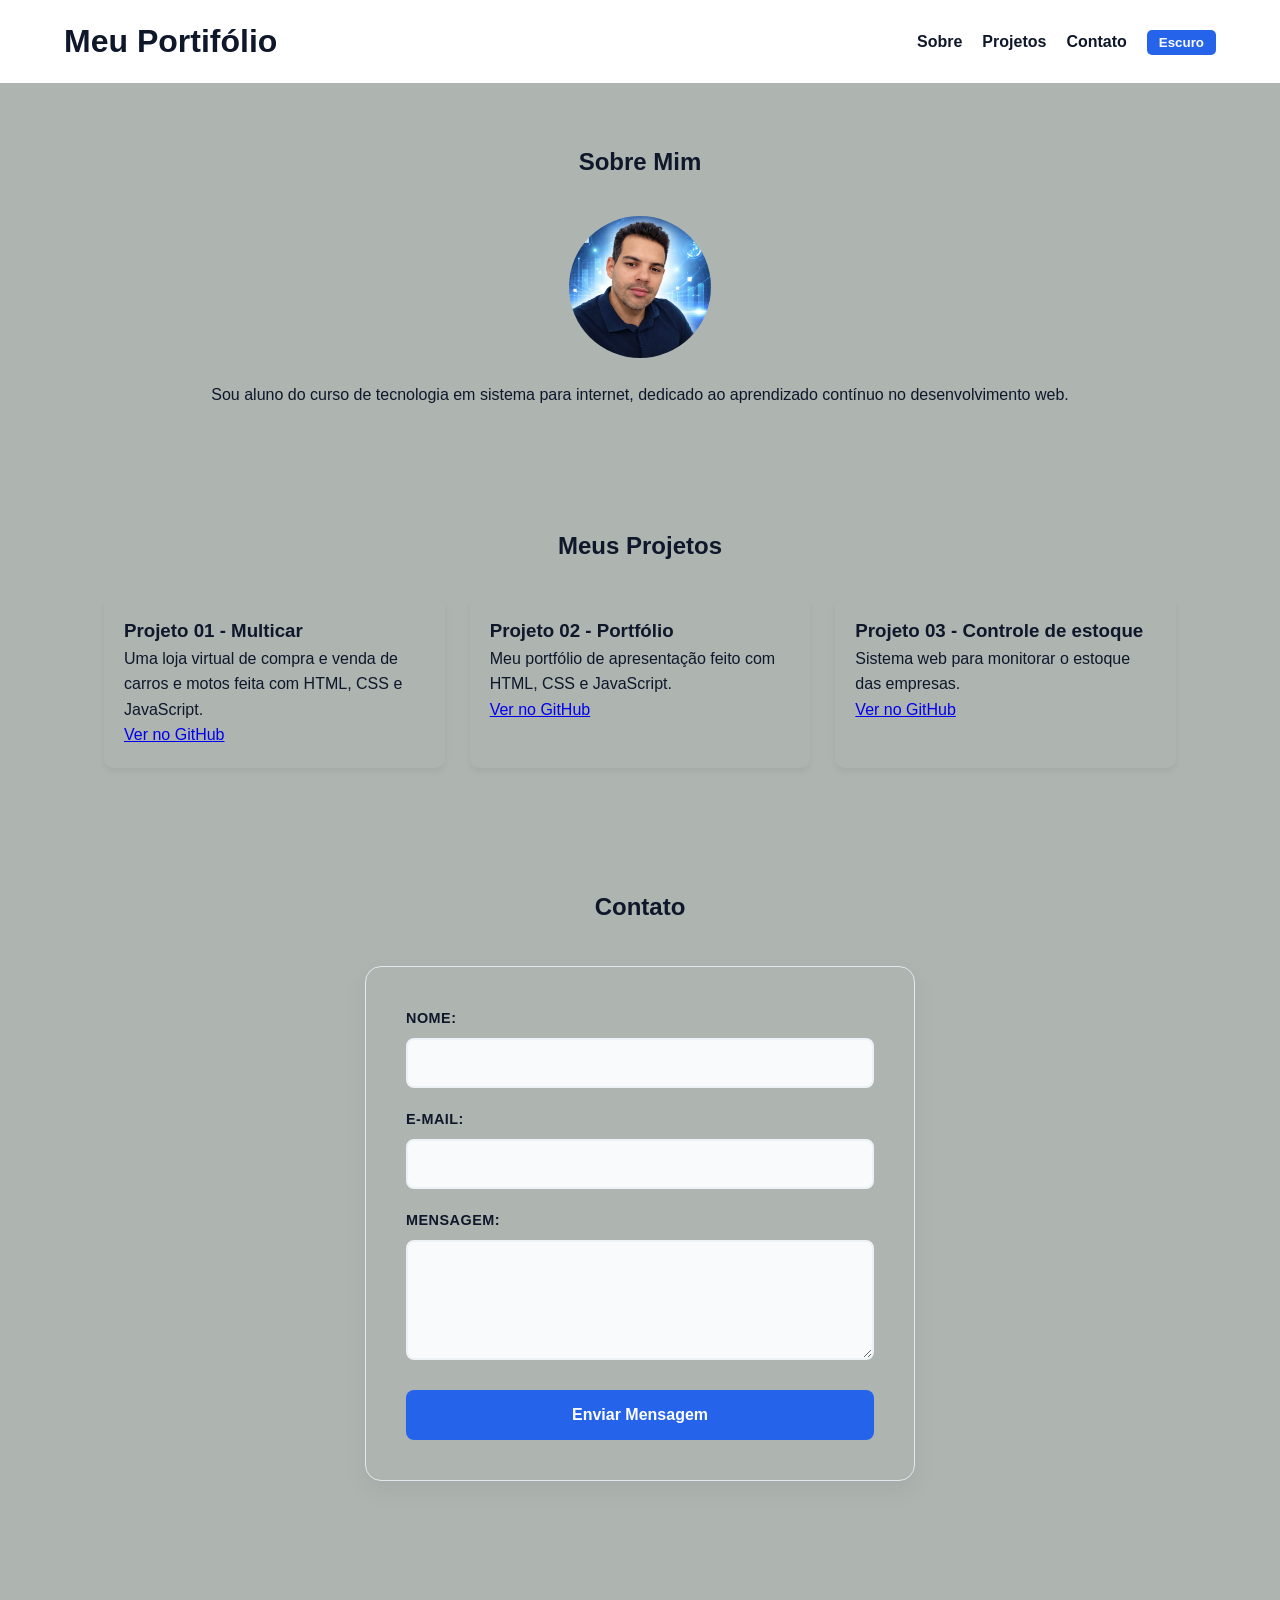
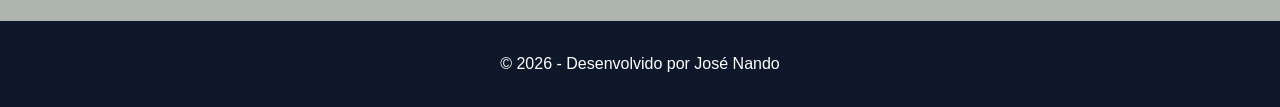
<file: index.html>
<!DOCTYPE html>
<html lang="pt-br">
<head>
    <meta charset="UTF-8">
    <meta name="viewport" content="width=device-width, initial-scale=1.0">
    <title>Portfólio | José Nando</title>    
    <link rel="stylesheet" href="style12.css">
</head>
<body>
    <header>
        <h1>Meu Portifólio</h1>
        <nav>
            <ul>
                <li><a href="#sobre">Sobre</a></li>
                <li><a href="#projetos">Projetos</a></li>
                <li><a href="#contato">Contato</a></li>
                <li><button id="btn-tema">Escuro</button></li>
            </ul>
        </nav>
    </header>

    <main>
        <section id="sobre">
            <h2>Sobre Mim</h2>
            <img src="nando portifolio.jpeg" alt="Foto de José Nando">
            <p>Sou aluno do curso de tecnologia em sistema para internet, dedicado ao aprendizado contínuo no desenvolvimento web.</p>
        </section>

        <section id="projetos">
            <h2>Meus Projetos</h2>
            <div class="projetos-container"></div>
        </section>

        <section id="contato">
            <h2>Contato</h2>
            <form action="#" method="post" id="meu-formulario">
                <div class="campo">
                    <label for="nome">Nome:</label>
                    <input type="text" id="nome" required>
                </div>
                <div class="campo">
                    <label for="email">E-mail:</label>
                    <input type="email" id="email" required>                
                </div>
                <div class="campo">
                    <label for="msg">Mensagem:</label>
                    <textarea id="msg"></textarea>
                </div>
                
                <button type="submit">Enviar Mensagem</button>
            </form>
        </section>
    </main>

    <footer>
        <p>&copy; 2026 - Desenvolvido por José Nando</p>
    </footer>
    
    <script src="script12.js"></script>
</body>
</html>
</file>
<file: style12.css>
:root {
    --primary-color: #2563eb;
    --dark-color: #0f172a;   
    --light-bg: #aeb4b0;     
    --white: #ffffff;        
}

* {
    margin: 0;
    padding: 0;
    box-sizing: border-box; 
}

body {
    font-family: 'Segoe UI', sans-serif;
    line-height: 1.6;
    background-color: var(--light-bg);
    color: var(--dark-color);
}

header {
    background-color: var(--white);
    padding: 1rem 5%;
    display: flex;
    justify-content: space-between; 
    align-items: center;
}

nav ul {
    display: flex;       
    list-style: none;    
    gap: 20px;           
}

nav a {
    text-decoration: none;
    color: var(--dark-color);
    font-weight: 600;
}

section {
    padding: 60px 5%;
    max-width: 1200px;
    margin: 0 auto; 
}

#sobre {
    display: flex;          
    flex-direction: column; 
    align-items: center;    
    text-align: center;
}

#sobre img {
    width: 150px;
    height: 150px;
    border-radius: 50%;  
    margin-bottom: 20px;
    border: 4px solid var(--light-bg);
}

h2 {
    text-align: center; 
    margin-bottom: 30px;
}

.projetos-container {
    display: flex;            
    flex-wrap: wrap;          
    justify-content: center;  
    gap: 25px;                
    margin-top: 30px;
}

.card-projeto {
    background: var(--light-bg);
    padding: 20px;
    border-radius: 10px;
    box-shadow: 0 4px 6px rgba(0,0,0,0.05);    
    flex: 1 1 300px;    
    max-width: 400px;
}

form {
    background-color: var(--light-bg);
    padding: 40px;
    border-radius: 16px;      
    max-width: 550px;
    margin: 40px auto;        
    display: flex;            
    flex-direction: column;   
    box-shadow: 0 10px 25px rgba(0,0,0,0.05);
    border: 1px solid #e2e8f0;
}

#contato h2 {
    margin-bottom: 30px;
    color: var(--dark-color);
}

.campo {
    display: flex;
    flex-direction: column;
    margin-bottom: 20px;       
}

form label {
    font-size: 0.9rem;
    font-weight: 600;
    margin-bottom: 8px;
    text-transform: uppercase;
    letter-spacing: 0.5px;
}

form input, form textarea {
    padding: 14px;
    border: 2px solid #edf2f7;
    border-radius: 8px;
    font-family: inherit;
    font-size: 1rem;
    background-color: #f8fafc;
}

form textarea {
    resize: vertical;
    min-height: 120px;
}

form button {
    margin-top: 10px;
    padding: 16px;
    background-color: var(--primary-color);
    color: white;
    border: none;
    border-radius: 8px;
    font-size: 1rem;
    font-weight: 700;
}

form button:hover {
    background-color: #1d4ed8;
    box-shadow: 0 4px 12px rgba(37, 99, 235, 0.2);
}

footer {
    text-align: center;
    padding: 30px;
    background-color: var(--dark-color);
    color: white;
    margin-top: 40px;
}

@media (max-width: 768px) {
    header {
        flex-direction: column; 
        padding: 1rem;
    }

    nav ul {
        margin-top: 15px;
        gap: 15px;
    }

    .card-projeto {
        flex-basis: 100%; 
    }
}

#btn-tema {
    padding: 5px 12px;
    cursor: pointer;
    background-color: var(--primary-color);
    color: white;
    border: none;
    border-radius: 5px;
    font-weight: bold;
}

body.dark-theme {
    --light-bg: #0f172a;   
    --dark-color: #f1f5f9;  
    --white: #1e293b;      
    --primary-color: #3b82f6; 
}

body.dark-theme footer {
    background-color: #020617;
    color: #f1f5f9;           
}
</file>
